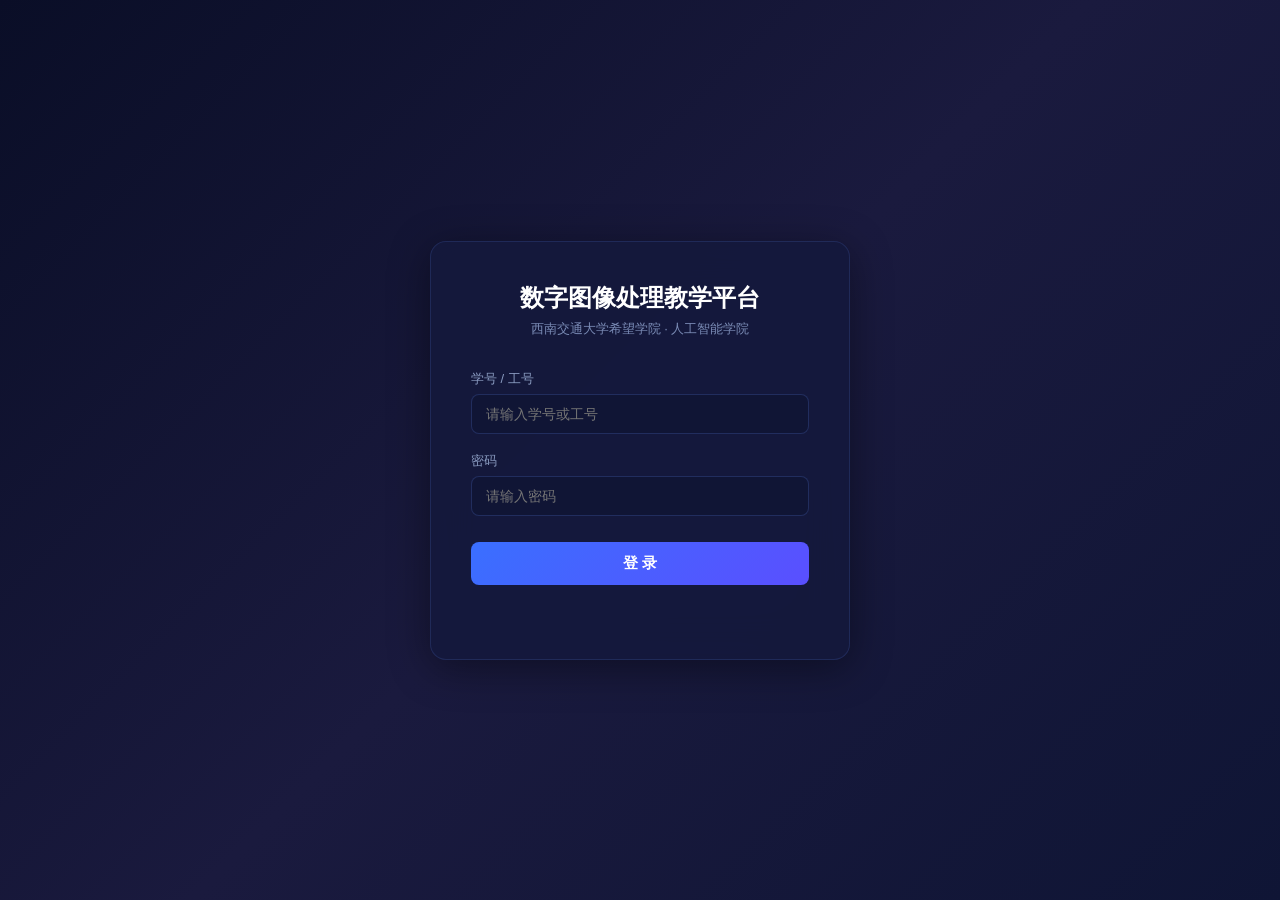
<file: templates/login.html>
<!DOCTYPE html>
<html lang="zh-CN">
<head>
    <meta charset="UTF-8">
    <meta name="viewport" content="width=device-width, initial-scale=1.0">
    <title>登录 - 数字图像处理教学平台</title>
    <style>
        * {
            margin: 0;
            padding: 0;
            box-sizing: border-box;
        }
        body {
            font-family: -apple-system, BlinkMacSystemFont, 'Segoe UI', 'PingFang SC', 'Microsoft YaHei', sans-serif;
            background: linear-gradient(135deg, #0a0e27 0%, #1a1a3e 50%, #0f1535 100%);
            min-height: 100vh;
            display: flex;
            align-items: center;
            justify-content: center;
            color: #e0e0e0;
        }
        .login-container {
            width: 420px;
            background: rgba(20, 25, 60, 0.85);
            backdrop-filter: blur(20px);
            border: 1px solid rgba(100, 140, 255, 0.15);
            border-radius: 16px;
            padding: 40px;
            box-shadow: 0 8px 40px rgba(0, 0, 0, 0.4);
        }
        .login-header {
            text-align: center;
            margin-bottom: 32px;
        }
        .login-header h1 {
            font-size: 24px;
            font-weight: 600;
            color: #fff;
            margin-bottom: 6px;
        }
        .login-header p {
            font-size: 13px;
            color: #7a8bb5;
        }
        .form-group {
            margin-bottom: 18px;
        }
        .form-group label {
            display: block;
            font-size: 13px;
            color: #8a9bc0;
            margin-bottom: 6px;
        }
        .form-group input {
            width: 100%;
            padding: 11px 14px;
            border: 1px solid rgba(100, 140, 255, 0.2);
            border-radius: 8px;
            background: rgba(15, 20, 50, 0.6);
            color: #e0e0e0;
            font-size: 14px;
            outline: none;
            transition: border-color 0.3s;
        }
        .form-group input:focus {
            border-color: #5a8aff;
        }
        .btn-submit {
            width: 100%;
            padding: 12px;
            border: none;
            border-radius: 8px;
            background: linear-gradient(135deg, #3a6fff, #5a4fff);
            color: #fff;
            font-size: 15px;
            font-weight: 600;
            cursor: pointer;
            margin-top: 8px;
            transition: opacity 0.3s, transform 0.2s;
        }
        .btn-submit:hover {
            opacity: 0.9;
            transform: translateY(-1px);
        }
        .btn-submit:disabled {
            opacity: 0.5;
            cursor: not-allowed;
            transform: none;
        }
        .msg {
            text-align: center;
            margin-top: 14px;
            font-size: 13px;
            min-height: 20px;
        }
        .msg.error {
            color: #ff6b6b;
        }
        .msg.success {
            color: #51cf66;
        }
    </style>
</head>
<body>

<div class="login-container">
    <div class="login-header">
        <h1>数字图像处理教学平台</h1>
        <p>西南交通大学希望学院 · 人工智能学院</p>
    </div>

    <!-- 登录表单 -->
    <form id="loginForm" onsubmit="handleLogin(event)">
        <div class="form-group">
            <label>学号 / 工号</label>
            <input type="text" id="loginStudentId" placeholder="请输入学号或工号" required>
        </div>
        <div class="form-group">
            <label>密码</label>
            <input type="password" id="loginPassword" placeholder="请输入密码" required>
        </div>
        <button type="submit" class="btn-submit">登 录</button>
    </form>

    <div class="msg" id="message"></div>
</div>

<script>
    function showMsg(text, type) {
        const msg = document.getElementById('message');
        msg.textContent = text;
        msg.className = 'msg ' + type;
    }

    async function handleLogin(e) {
        e.preventDefault();
        const btn = e.target.querySelector('button');
        btn.disabled = true;
        btn.textContent = '登录中...';
        showMsg('', '');
        try {
            const resp = await fetch('/auth/api/login', {
                method: 'POST',
                headers: { 'Content-Type': 'application/json' },
                body: JSON.stringify({
                    student_id: document.getElementById('loginStudentId').value.trim(),
                    password: document.getElementById('loginPassword').value
                })
            });
            const data = await resp.json();
            if (data.status === 'success') {
                showMsg('登录成功，正在跳转...', 'success');
                setTimeout(() => { window.location.href = '/chapters'; }, 500);
            } else {
                showMsg(data.message, 'error');
                btn.disabled = false;
                btn.textContent = '登 录';
            }
        } catch (err) {
            showMsg('网络错误，请稍后重试', 'error');
            btn.disabled = false;
            btn.textContent = '登 录';
        }
    }
</script>

</body>
</html>
</file>
